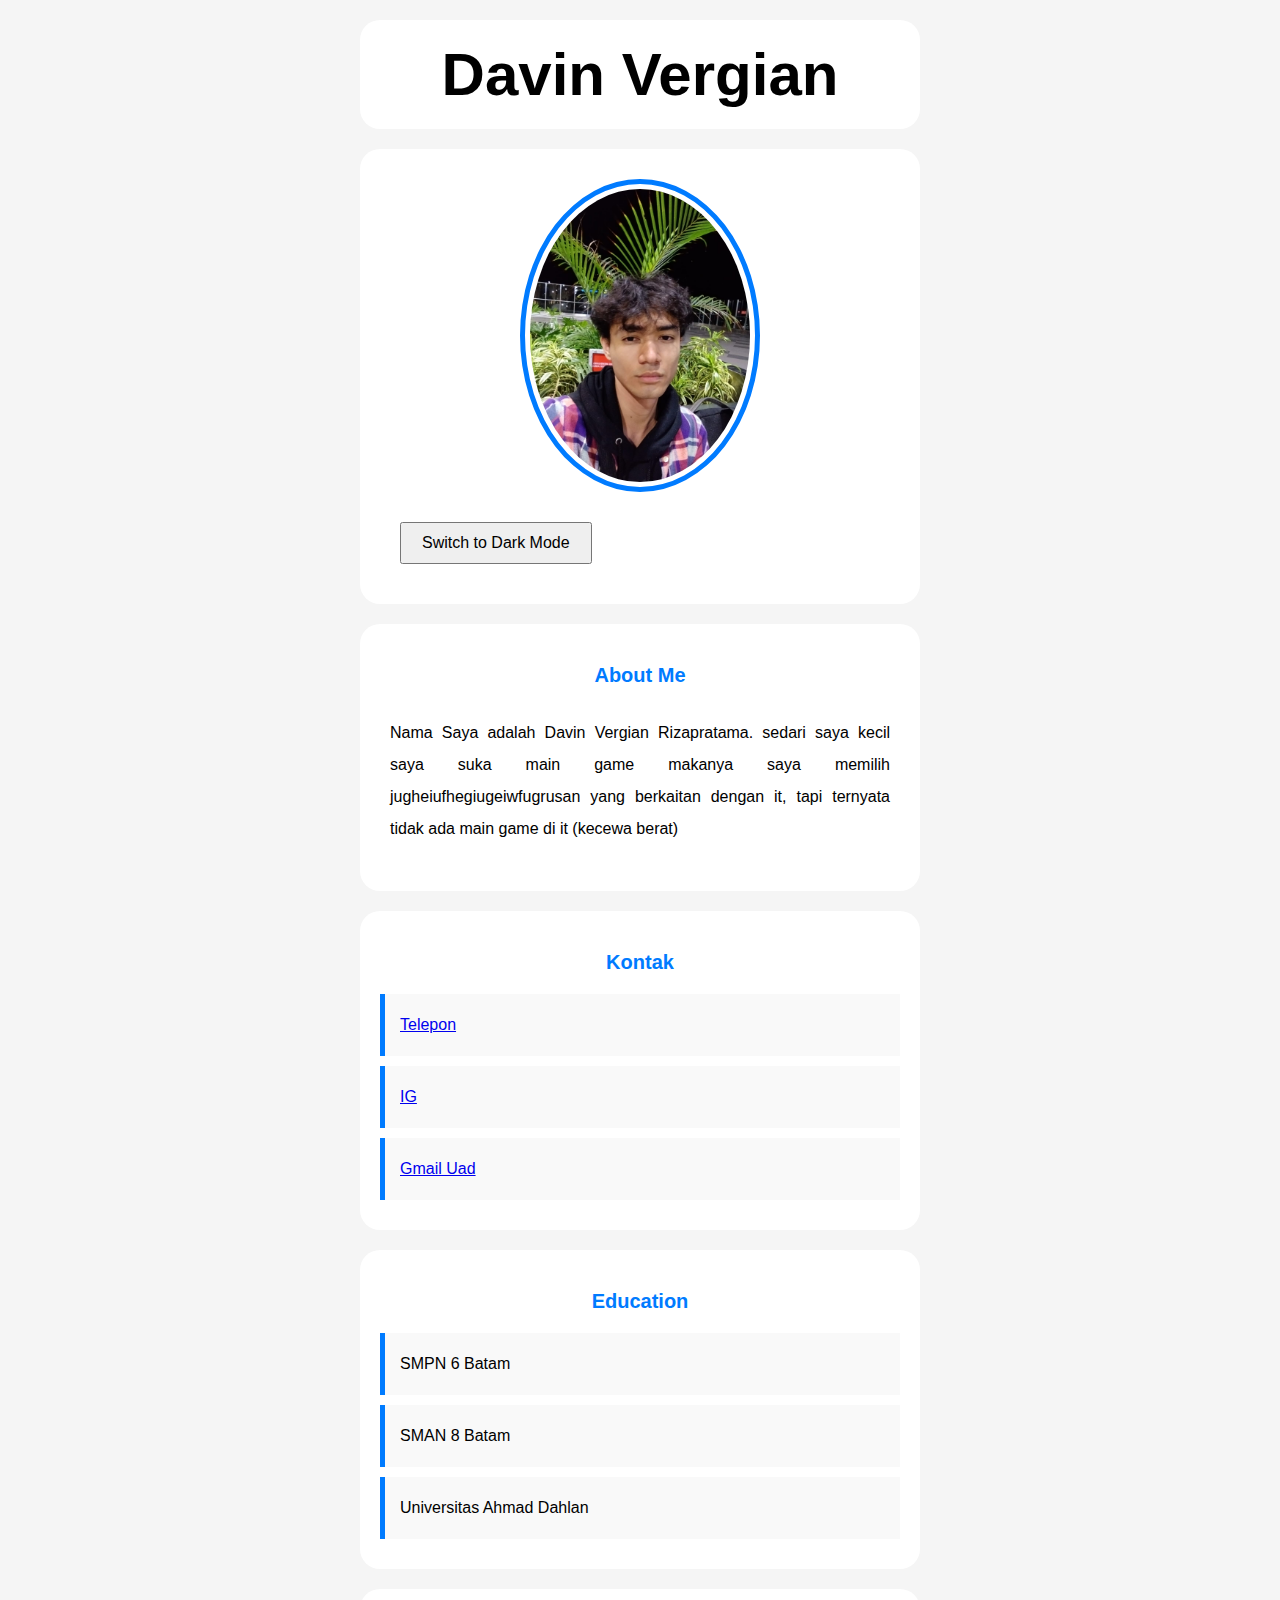
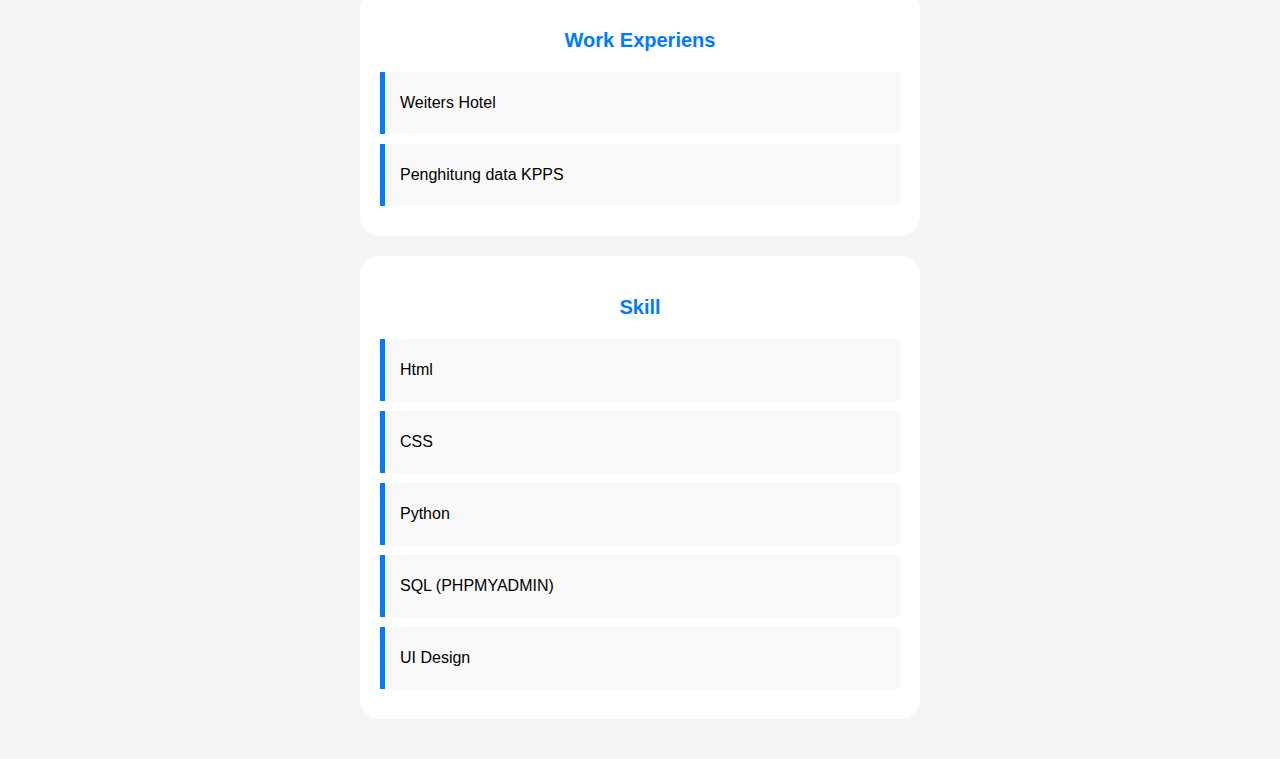
<file: index.html>
<!DOCTYPE html>
<html lang="en">
  <head>
    <meta charset="UTF-8" />
    <meta name="viewport" content="width=device-width, initial-scale=1.0" />
    <title>Prak2</title>
    <link rel="stylesheet" href="style.css" />
  </head>
  <body>
    <div class="Nama">
      <h1>Davin Vergian</h1>
    </div>
    <div class="Foto">
      <figure>
        <img src="Foto.jpg" alt="" width="400" />
      </figure>
      <button id="toggleBtn">Switch to Dark Mode</button>
    </div>  
    <div class="Caption">
      <h3>About Me</h3>
      <p>
        Nama Saya adalah Davin Vergian Rizapratama. sedari saya kecil saya suka
        main game makanya saya memilih jugheiufhegiugeiwfugrusan yang berkaitan dengan it, tapi
        ternyata tidak ada main game di it (kecewa berat)
      </p>
    </div>
    <div class="Kontak">
      <h3>Kontak</h3>
      <ul>
        <li><a href="081276571881">Telepon</a></li>
        <li>
          <a href="https://www.instagram.com/telasoow">IG</a>
        </li>
        <li><a href="2300016059@webmail.uad.ac.id">Gmail Uad</a></li>
      </ul>
    </div>
    <div class="Education">
      <h3>Education</h3>
      <ul>
        <li>SMPN 6 Batam</li>
        <li>SMAN 8 Batam</li>
        <li>Universitas Ahmad Dahlan</li>
      </ul>
    </div>
    <div class="Pengalaman">
      <h3>Work Experiens</h3>
      <ul>
        <li>Weiters Hotel</li>
        <li>Penghitung data KPPS</li>
      </ul>
    </div>
    <div class="Skill">
      <h3>Skill</h3>
      <ul>
        <li>Html</li>
        <li>CSS</li>
        <li>Python</li>
        <li>SQL (PHPMYADMIN)</li>
        <li>UI Design</li>
      </ul>
    </div>
    <script src="test.js"></script>
  </body>
</html>
</file>
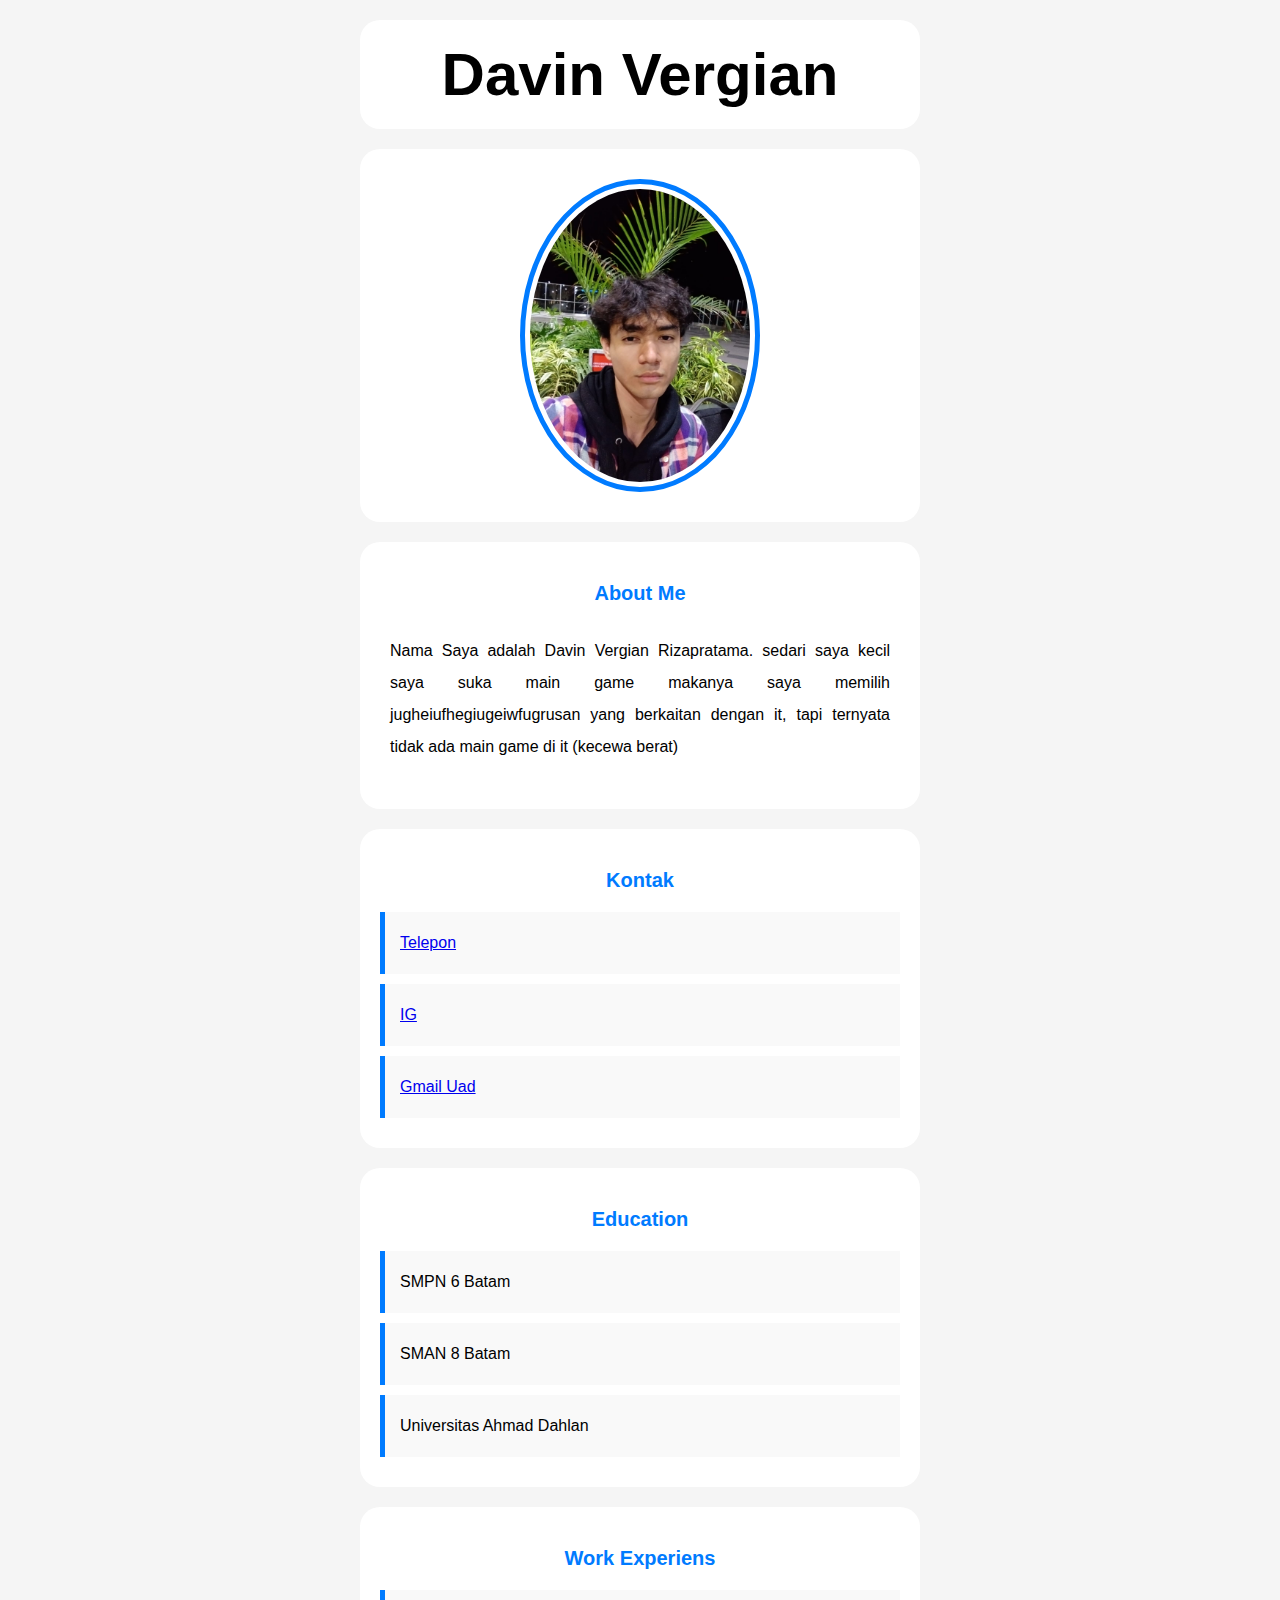
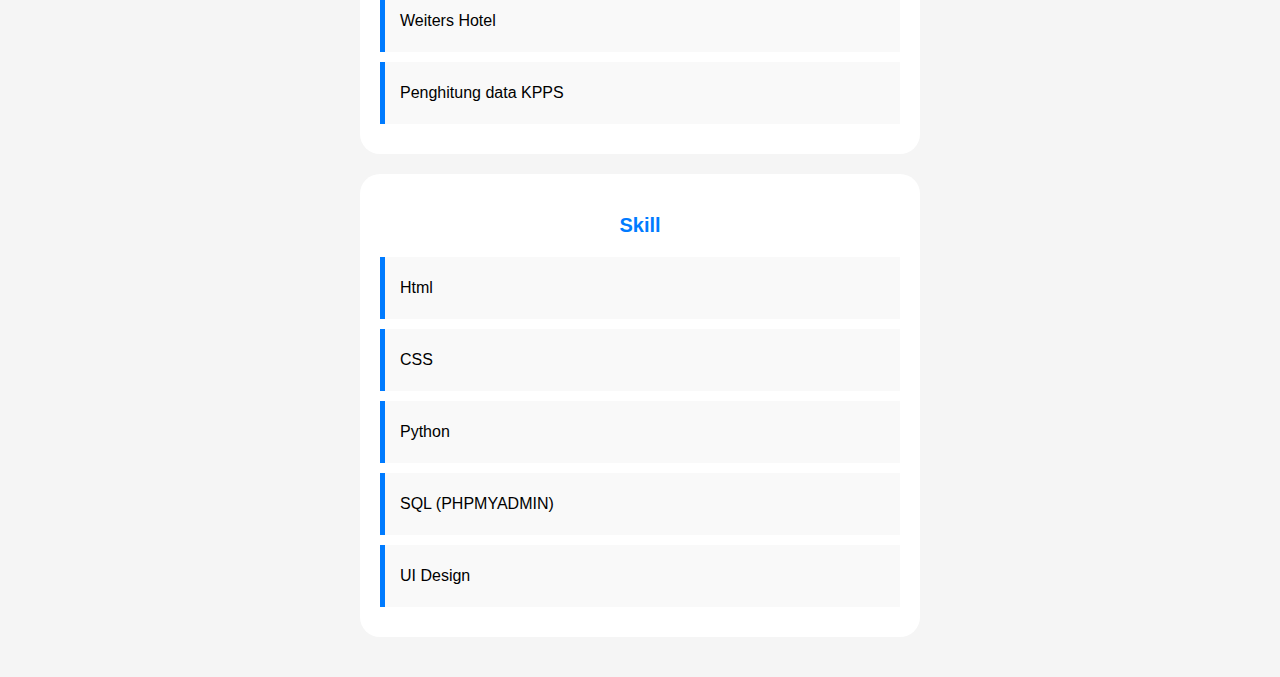
<file: Prak1-2/index.html>
<!DOCTYPE html>
<html lang="en">
  <head>
    <meta charset="UTF-8" />
    <meta name="viewport" content="width=device-width, initial-scale=1.0" />
    <title>Prak2</title>
    <link rel="stylesheet" href="style.css" />
  </head>
  <body>
    <div class="Nama">
      <h1>Davin Vergian</h1>
    </div>
    <div class="Foto">
      <figure>
        <img src="Foto.jpg" alt="" width="400" />
      </figure>
    </div>  
    <div class="Caption">
      <h3>About Me</h3>
      <p>
        Nama Saya adalah Davin Vergian Rizapratama. sedari saya kecil saya suka
        main game makanya saya memilih jugheiufhegiugeiwfugrusan yang berkaitan dengan it, tapi
        ternyata tidak ada main game di it (kecewa berat)
      </p>
    </div>
    <div class="Kontak">
      <h3>Kontak</h3>
      <ul>
        <li><a href="081276571881">Telepon</a></li>
        <li>
          <a href="https://www.instagram.com/telasoow">IG</a>
        </li>
        <li><a href="2300016059@webmail.uad.ac.id">Gmail Uad</a></li>
      </ul>
    </div>
    <div class="Education">
      <h3>Education</h3>
      <ul>
        <li>SMPN 6 Batam</li>
        <li>SMAN 8 Batam</li>
        <li>Universitas Ahmad Dahlan</li>
      </ul>
    </div>
    <div class="Pengalaman">
      <h3>Work Experiens</h3>
      <ul>
        <li>Weiters Hotel</li>
        <li>Penghitung data KPPS</li>
      </ul>
    </div>
    <div class="Skill">
      <h3>Skill</h3>
      <ul>
        <li>Html</li>
        <li>CSS</li>
        <li>Python</li>
        <li>SQL (PHPMYADMIN)</li>
        <li>UI Design</li>
      </ul>
    </div>
    <script src="test.js"></script>
  </body>
</html>
</file>
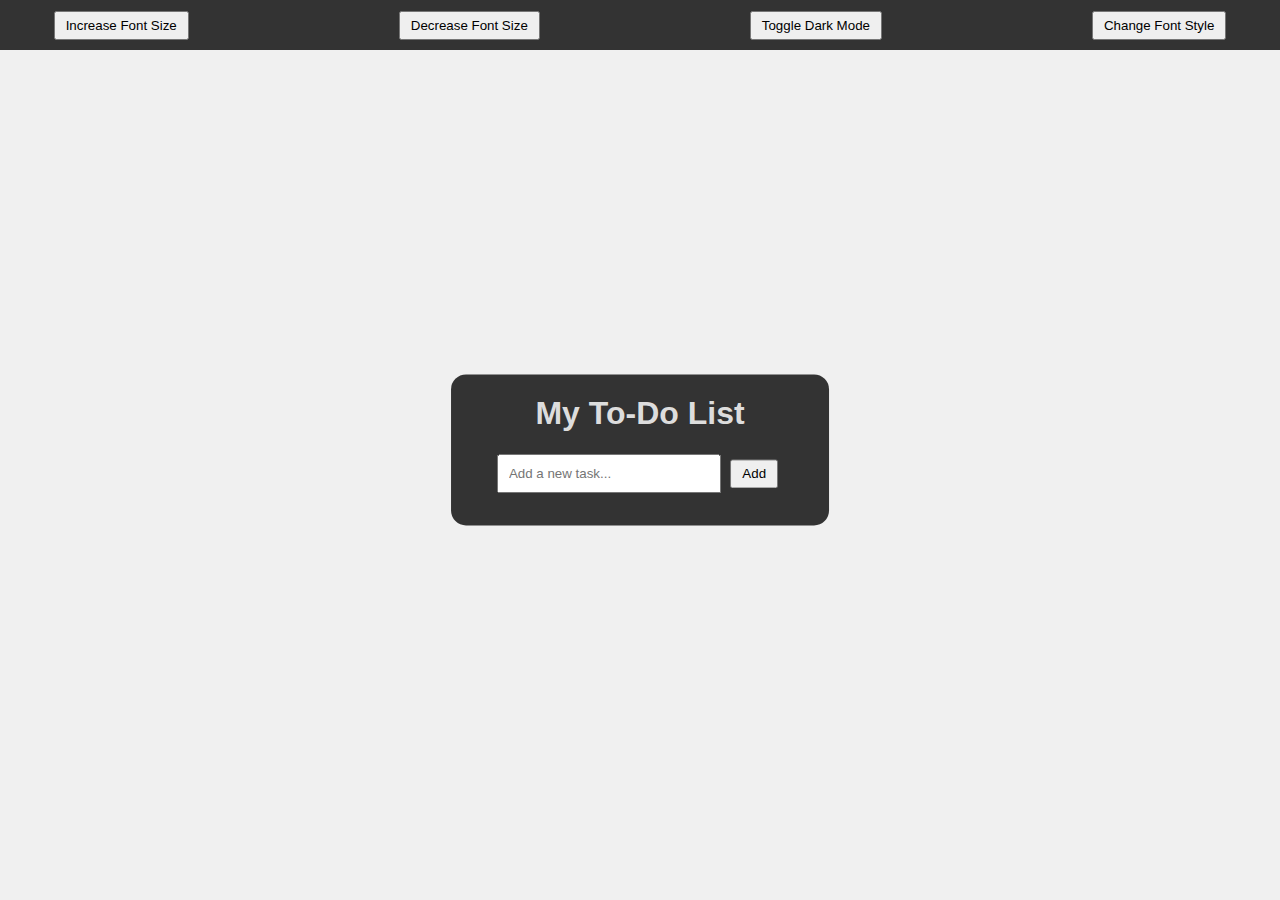
<file: TO DO LIST/index.html>
<!DOCTYPE html>
<html lang="en">
  <head>
    <meta charset="UTF-8" />
    <meta name="viewport" content="width=device-width, initial-scale=1.0" />
    <title>To-Do List</title>
    <link rel="stylesheet" href="css.css" />
  </head>
  <body>
    <div class="heading">
      <button onclick="increaseFontSize()">Increase Font Size</button>
      <button onclick="decreaseFontSize()">Decrease Font Size</button>
      <button onclick="toggleDarkMode()">Toggle Dark Mode</button>
      <button onclick="changeFontStyle()">Change Font Style</button>
    </div>
    <div class="container">
      <h1>My To-Do List</h1>
      <input type="text" id="taskInput" placeholder="Add a new task..." />
      <button onclick="addTask()">Add</button>
      <ul id="taskList"></ul>
    </div>
    <script src="js.js"></script>
  </body>
</html>
</file>
<file: style.css>
html {
  font-size: 10px;
  font-family: "Open Sans", sans-serif;
}

body {
  width: 600px;
  margin: 0 auto;
  background-color: #f5f5f5;
  padding: 0 20px 20px 20px;
  color: black;
  transition: background-color 0.3s, color 0.3s;
}

body.dark-mode {
  background-color: #121212;
  color: white;
}

img[src="Foto.jpg"] {
  width: 50%;
  height: 50%;
  border-radius: 50% 50% 50% 50%;
  border: 5px #007bff solid;
  padding: 5px;
}

figure {
  display: flex;
  align-items: center;
  justify-content: center;
}

.Foto {
  margin: 20px 20px 20px 20px;
  background-color: #ffffff;
  padding: 20px 20px 20px 20px;
  border-radius: 20px;
}

button {
  padding: 10px 20px;
  margin: 20px;
  font-size: 16px;
  cursor: pointer;
  align-items: center;
}

.Caption {
  text-align: center;
  margin: 20px 20px 20px 20px;
  background-color: #ffffff;
  padding: 20px 20px 20px 20px;
  border-radius: 20px;
}

.Kontak {
  margin: 20px 20px 20px 20px;
  background-color: #ffffff;
  padding: 20px 20px 20px 20px;
  border-radius: 20px;
}

.Education {
  margin: 20px 20px 20px 20px;
  background-color: #ffffff;
  padding: 20px 20px 20px 20px;
  border-radius: 20px;
}

.Pengalaman {
  margin: 20px 20px 20px 20px;
  background-color: #ffffff;
  padding: 20px 20px 20px 20px;
  border-radius: 20px;
}

.Skill {
  margin: 20px 20px 20px 20px;
  background-color: #ffffff;
  padding: 20px 20px 20px 20px;
  border-radius: 20px;
}

h1 {
  font-size: 60px;
  text-align: center;
  margin: 20px 20px 20px 20px;
  background-color: #ffffff;
  padding: 20px 20px 20px 20px;
  border-radius: 20px;
}

p {
  font-size: 16px;
  line-height: 2;
  letter-spacing: 1;
  text-align: justify;
  padding: 10px 10px 10px 10px;
}

ul {
  list-style: none;
  padding: 0;
}

li {
  font-size: 16px;
  line-height: 2;
  letter-spacing: 1;
}

ul li {
  background-color: #f9f9f9;
  padding: 15px;
  margin-bottom: 10px;
  border-left: 5px solid #007bff;
}

h3 {
  font-size: 20px;
  text-align: center;
  color: #007bff;
}
</file>
<file: Prak1-2/style.css>
html {
  font-size: 10px;
  font-family: "Open Sans", sans-serif;
}

body {
  width: 600px;
  margin: 0 auto;
  background-color: #f5f5f5;
  padding: 0 20px 20px 20px;
  color: black;
  transition: background-color 0.3s, color 0.3s;
}

body.dark-mode {
  background-color: #121212;
  color: white;
}

img[src="Foto.jpg"] {
  width: 50%;
  height: 50%;
  border-radius: 50% 50% 50% 50%;
  border: 5px #007bff solid;
  padding: 5px;
}

figure {
  display: flex;
  align-items: center;
  justify-content: center;
}

.Foto {
  margin: 20px 20px 20px 20px;
  background-color: #ffffff;
  padding: 20px 20px 20px 20px;
  border-radius: 20px;
}

button {
  padding: 10px 20px;
  margin: 20px;
  font-size: 16px;
  cursor: pointer;
  align-items: center;
}

.Caption {
  text-align: center;
  margin: 20px 20px 20px 20px;
  background-color: #ffffff;
  padding: 20px 20px 20px 20px;
  border-radius: 20px;
}

.Kontak {
  margin: 20px 20px 20px 20px;
  background-color: #ffffff;
  padding: 20px 20px 20px 20px;
  border-radius: 20px;
}

.Education {
  margin: 20px 20px 20px 20px;
  background-color: #ffffff;
  padding: 20px 20px 20px 20px;
  border-radius: 20px;
}

.Pengalaman {
  margin: 20px 20px 20px 20px;
  background-color: #ffffff;
  padding: 20px 20px 20px 20px;
  border-radius: 20px;
}

.Skill {
  margin: 20px 20px 20px 20px;
  background-color: #ffffff;
  padding: 20px 20px 20px 20px;
  border-radius: 20px;
}

h1 {
  font-size: 60px;
  text-align: center;
  margin: 20px 20px 20px 20px;
  background-color: #ffffff;
  padding: 20px 20px 20px 20px;
  border-radius: 20px;
}

p {
  font-size: 16px;
  line-height: 2;
  letter-spacing: 1;
  text-align: justify;
  padding: 10px 10px 10px 10px;
}

ul {
  list-style: none;
  padding: 0;
}

li {
  font-size: 16px;
  line-height: 2;
  letter-spacing: 1;
}

ul li {
  background-color: #f9f9f9;
  padding: 15px;
  margin-bottom: 10px;
  border-left: 5px solid #007bff;
}

h3 {
  font-size: 20px;
  text-align: center;
  color: #007bff;
}
</file>
<file: TO DO LIST/css.css>
body {
  margin: 0%;
  padding: 0%;
  font-family: Arial, sans-serif;
  background-color: #f0f0f0;
  transition: background-color 0.3s, color 0.3s;
}

.heading {
  display: flex;
  gap: 200px;
  height: 50px;
  align-items: center;
  justify-content: center;
  background-color: #333;
}

.container {
  width: 10cm;
  height: 4cm;
  top: 50%;
  left: 50%;
  transform: translate(-50%, -50%);
  border-radius: 15px;
  background-color: #333;
  position: absolute;
  justify-content: center;
  align-items: center;
  text-align: center;
}

h1 {
  color: #ddd;
}

#taskInput {
  padding: 10px;
  width: 200px;
  margin-bottom: 10px;
}

button {
  margin: 5px;
  padding: 5px 10px;
}

ul {
  list-style-type: none;
  padding: 0;
}

ul li {
  margin: 5px 0;
  padding: 10px;
  background-color: #ddd;
  border-radius: 5px;
  transition: font-size 0.3s;
}

.dark-mode {
  background-color: #000000;
  color: #fff;
}

.dark-mode ul li {
  background-color: #ddd;
}
</file>
